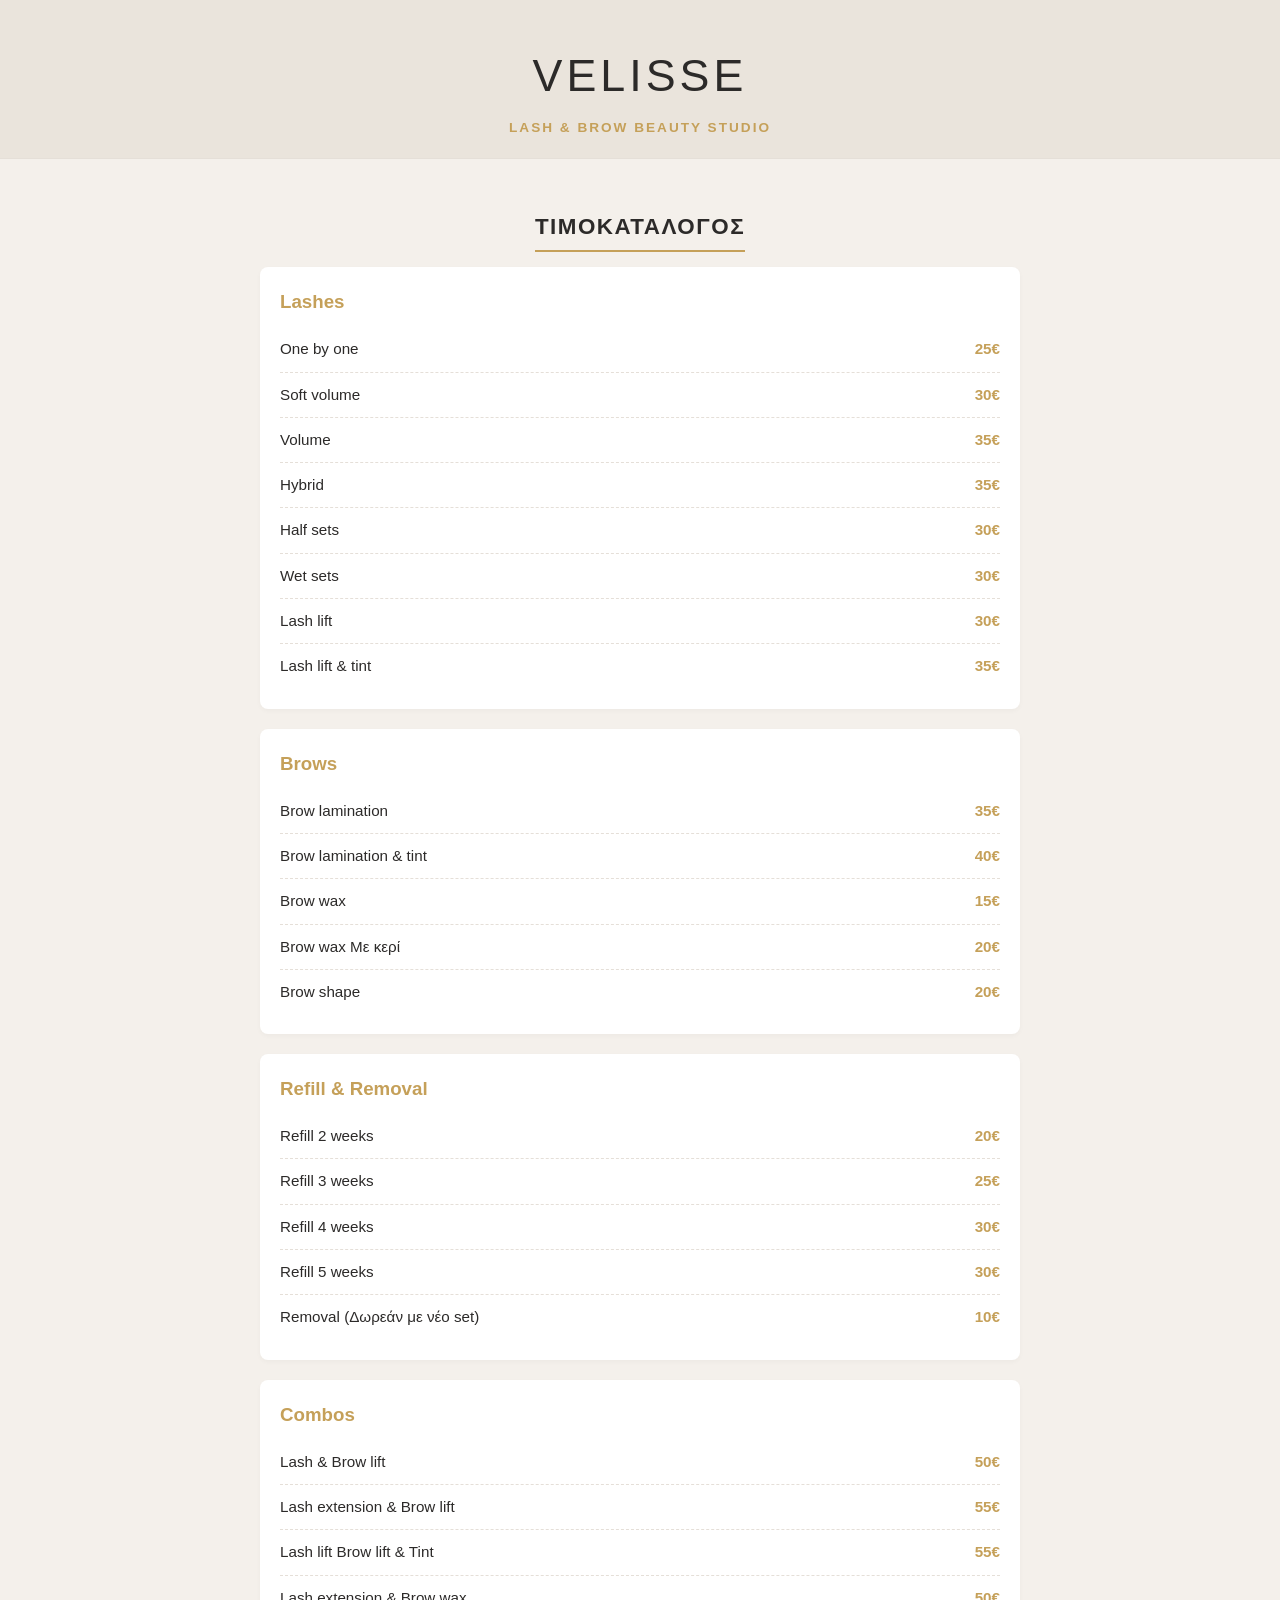
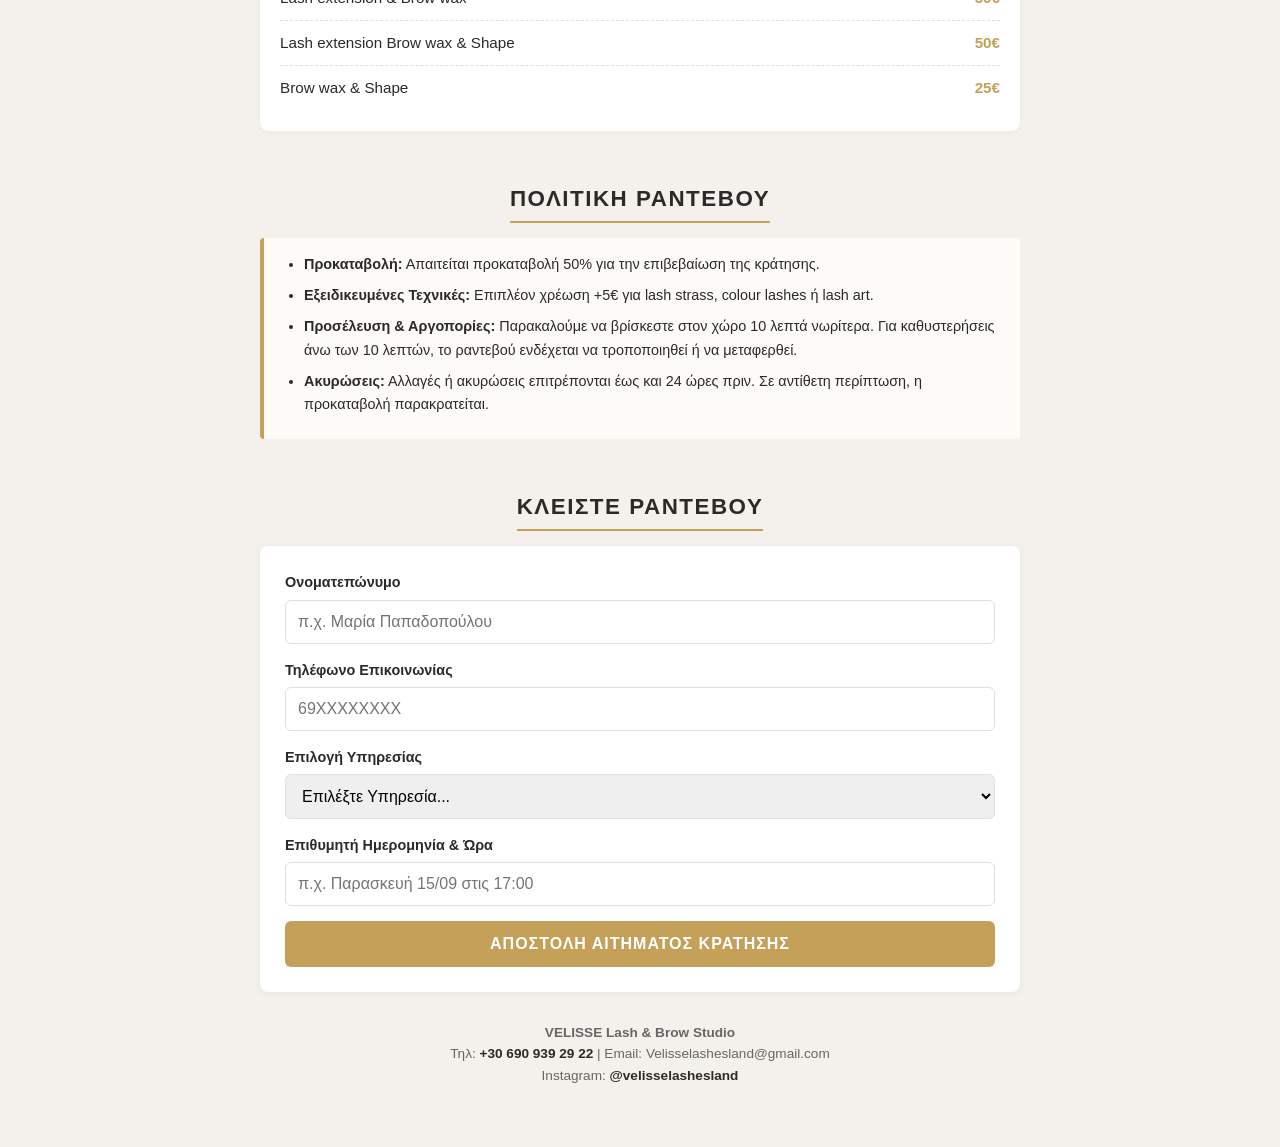
<file: Index.html>
<!DOCTYPE html>
<html lang="el">
<head>
    <meta charset="UTF-8">
    <meta name="viewport" content="width=device-width, initial-scale=1.0">
    <title>VELISSE | Lash & Brow Beauty Studio</title>
    <style>
        :root {
            --bg-color: #f4f0eb;
            --card-bg: #ffffff;
            --primary-color: #2c2a29;
            --accent-gold: #c5a059;
            --text-muted: #666666;
            --border-color: #e5dfd8;
        }

        * { box-sizing: border-box; margin: 0; padding: 0; font-family: 'Segoe UI', Tahoma, Geneva, Verdana, sans-serif; }
        body { background-color: var(--bg-color); color: var(--primary-color); line-height: 1.6; padding-bottom: 40px; }
        
        header { text-align: center; padding: 40px 20px 20px; background: #eae4dc; border-bottom: 1px solid var(--border-color); }
        header h1 { font-size: 2.8rem; letter-spacing: 4px; font-weight: 300; margin-bottom: 5px; color: var(--primary-color); }
        header p { text-transform: uppercase; letter-spacing: 2px; font-size: 0.85rem; color: var(--accent-gold); font-weight: 600; }

        .container { max-width: 800px; margin: 0 auto; padding: 20px; }

        .section-title { font-size: 1.4rem; text-align: center; margin: 30px 0 15px; text-transform: uppercase; letter-spacing: 1.5px; color: var(--primary-color); border-bottom: 2px solid var(--accent-gold); display: inline-block; padding-bottom: 5px; }
        .center-wrapper { text-align: center; }

        .price-card { background: var(--card-bg); border-radius: 8px; padding: 20px; margin-bottom: 20px; box-shadow: 0 2px 5px rgba(0,0,0,0.03); }
        .price-item { display: flex; justify-content: space-between; border-bottom: 1px dashed var(--border-color); padding: 10px 0; font-size: 0.95rem; }
        .price-item:last-child { border-bottom: none; }
        .price { font-weight: bold; color: var(--accent-gold); }

        .policy-box { background: #fdfbf7; border-left: 4px solid var(--accent-gold); padding: 15px 20px; border-radius: 4px; font-size: 0.9rem; margin-bottom: 20px; }
        .policy-box ul { padding-left: 20px; }
        .policy-box li { margin-bottom: 8px; }

        form { background: var(--card-bg); padding: 25px; border-radius: 8px; box-shadow: 0 2px 8px rgba(0,0,0,0.05); }
        .form-group { margin-bottom: 15px; }
        .form-group label { display: block; margin-bottom: 5px; font-size: 0.9rem; font-weight: 600; }
        .form-group input, .form-group select, .form-group textarea { width: 100%; padding: 12px; border: 1px solid var(--border-color); border-radius: 6px; font-size: 1rem; }
        
        .btn-submit { width: 100%; background: var(--accent-gold); color: white; border: none; padding: 14px; border-radius: 6px; font-size: 1rem; font-weight: bold; cursor: pointer; transition: background 0.3s; text-transform: uppercase; letter-spacing: 1px; }
        .btn-submit:hover { background: #b08d4b; }

        footer { text-align: center; margin-top: 30px; font-size: 0.85rem; color: var(--text-muted); }
        footer a { color: var(--primary-color); text-decoration: none; font-weight: bold; }
    </style>
</head>
<body>

    <header>
        <h1>VELISSE</h1>
        <p>Lash & Brow Beauty Studio</p>
    </header>

    <div class="container">

        <!-- ΤΙΜΟΚΑΤΑΛΟΓΟΣ -->
        <div class="center-wrapper">
            <h2 class="section-title">Τιμοκατάλογος</h2>
        </div>

        <div class="price-card">
            <h3 style="color: var(--accent-gold); margin-bottom: 10px;">Lashes</h3>
            <div class="price-item"><span>One by one</span> <span class="price">25€</span></div>
            <div class="price-item"><span>Soft volume</span> <span class="price">30€</span></div>
            <div class="price-item"><span>Volume</span> <span class="price">35€</span></div>
            <div class="price-item"><span>Hybrid</span> <span class="price">35€</span></div>
            <div class="price-item"><span>Half sets</span> <span class="price">30€</span></div>
            <div class="price-item"><span>Wet sets</span> <span class="price">30€</span></div>
            <div class="price-item"><span>Lash lift</span> <span class="price">30€</span></div>
            <div class="price-item"><span>Lash lift & tint</span> <span class="price">35€</span></div>
        </div>

        <div class="price-card">
            <h3 style="color: var(--accent-gold); margin-bottom: 10px;">Brows</h3>
            <div class="price-item"><span>Brow lamination</span> <span class="price">35€</span></div>
            <div class="price-item"><span>Brow lamination & tint</span> <span class="price">40€</span></div>
            <div class="price-item"><span>Brow wax</span> <span class="price">15€</span></div>
            <div class="price-item"><span>Brow wax Με κερί</span> <span class="price">20€</span></div>
            <div class="price-item"><span>Brow shape</span> <span class="price">20€</span></div>
        </div>

        <div class="price-card">
            <h3 style="color: var(--accent-gold); margin-bottom: 10px;">Refill & Removal</h3>
            <div class="price-item"><span>Refill 2 weeks</span> <span class="price">20€</span></div>
            <div class="price-item"><span>Refill 3 weeks</span> <span class="price">25€</span></div>
            <div class="price-item"><span>Refill 4 weeks</span> <span class="price">30€</span></div>
            <div class="price-item"><span>Refill 5 weeks</span> <span class="price">30€</span></div>
            <div class="price-item"><span>Removal (Δωρεάν με νέο set)</span> <span class="price">10€</span></div>
        </div>

        <div class="price-card">
            <h3 style="color: var(--accent-gold); margin-bottom: 10px;">Combos</h3>
            <div class="price-item"><span>Lash & Brow lift</span> <span class="price">50€</span></div>
            <div class="price-item"><span>Lash extension & Brow lift</span> <span class="price">55€</span></div>
            <div class="price-item"><span>Lash lift Brow lift & Tint</span> <span class="price">55€</span></div>
            <div class="price-item"><span>Lash extension & Brow wax</span> <span class="price">50€</span></div>
            <div class="price-item"><span>Lash extension Brow wax & Shape</span> <span class="price">50€</span></div>
            <div class="price-item"><span>Brow wax & Shape</span> <span class="price">25€</span></div>
        </div>

        <!-- ΠΟΛΙΤΙΚΗ ΡΑΝΤΕΒΟΥ -->
        <div class="center-wrapper">
            <h2 class="section-title">Πολιτική Ραντεβού</h2>
        </div>
        
        <div class="policy-box">
            <ul>
                <li><strong>Προκαταβολή:</strong> Απαιτείται προκαταβολή 50% για την επιβεβαίωση της κράτησης.</li>
                <li><strong>Εξειδικευμένες Τεχνικές:</strong> Επιπλέον χρέωση +5€ για lash strass, colour lashes ή lash art.</li>
                <li><strong>Προσέλευση & Αργοπορίες:</strong> Παρακαλούμε να βρίσκεστε στον χώρο 10 λεπτά νωρίτερα. Για καθυστερήσεις άνω των 10 λεπτών, το ραντεβού ενδέχεται να τροποποιηθεί ή να μεταφερθεί.</li>
                <li><strong>Ακυρώσεις:</strong> Αλλαγές ή ακυρώσεις επιτρέπονται έως και 24 ώρες πριν. Σε αντίθετη περίπτωση, η προκαταβολή παρακρατείται.</li>
            </ul>
        </div>

        <!-- ΦΟΡΜΑ ΚΡΑΤΗΣΗΣ -->
        <div class="center-wrapper">
            <h2 class="section-title">Κλείστε Ραντεβού</h2>
        </div>

        <form id="bookingForm">
            <div class="form-group">
                <label for="name">Ονοματεπώνυμο</label>
                <input type="text" id="name" required placeholder="π.χ. Μαρία Παπαδοπούλου">
            </div>
            <div class="form-group">
                <label for="phone">Τηλέφωνο Επικοινωνίας</label>
                <input type="tel" id="phone" required placeholder="69XXXXXXXX">
            </div>
            <div class="form-group">
                <label for="service">Επιλογή Υπηρεσίας</label>
                <select id="service" required>
                    <option value="">Επιλέξτε Υπηρεσία...</option>
                    <optgroup label="Lashes">
                        <option value="One by one (25€)">One by one - 25€</option>
                        <option value="Soft volume (30€)">Soft volume - 30€</option>
                        <option value="Volume (35€)">Volume - 35€</option>
                        <option value="Hybrid (35€)">Hybrid - 35€</option>
                        <option value="Half sets (30€)">Half sets - 30€</option>
                        <option value="Wet sets (30€)">Wet sets - 30€</option>
                        <option value="Lash lift (30€)">Lash lift - 30€</option>
                        <option value="Lash lift & tint (35€)">Lash lift & tint - 35€</option>
                    </optgroup>
                    <optgroup label="Brows">
                        <option value="Brow lamination (35€)">Brow lamination - 35€</option>
                        <option value="Brow lamination & tint (40€)">Brow lamination & tint - 40€</option>
                        <option value="Brow wax (15€)">Brow wax - 15€</option>
                        <option value="Brow wax Με κερί (20€)">Brow wax Με κερί - 20€</option>
                        <option value="Brow shape (20€)">Brow shape - 20€</option>
                    </optgroup>
                    <optgroup label="Combos">
                        <option value="Lash & Brow lift (50€)">Lash & Brow lift - 50€</option>
                        <option value="Lash extension & Brow lift (55€)">Lash extension & Brow lift - 55€</option>
                        <option value="Lash lift Brow lift & Tint (55€)">Lash lift Brow lift & Tint - 55€</option>
                        <option value="Lash extension & Brow wax (50€)">Lash extension & Brow wax - 50€</option>
                        <option value="Lash extension Brow wax & Shape (50€)">Lash extension Brow wax & Shape - 50€</option>
                        <option value="Brow wax & Shape (25€)">Brow wax & Shape - 25€</option>
                    </optgroup>
                </select>
            </div>
            <div class="form-group">
                <label for="date">Επιθυμητή Ημερομηνία & Ώρα</label>
                <input type="text" id="date" required placeholder="π.χ. Παρασκευή 15/09 στις 17:00">
            </div>
            <button type="submit" class="btn-submit">Αποστολή Αιτήματος Κράτησης</button>
        </form>

        <footer>
            <p><strong>VELISSE Lash & Brow Studio</strong></p>
            <p>Τηλ: <a href="tel:+306909392922">+30 690 939 29 22</a> | Email: Velisselashesland@gmail.com</p>
            <p>Instagram: <a href="https://instagram.com/velisselashesland" target="_blank">@velisselashesland</a></p>
        </footer>

    </div>

    <script>
        document.getElementById('bookingForm').addEventListener('submit', function(e) {
            e.preventDefault();
            
            var name = document.getElementById('name').value;
            var phone = document.getElementById('phone').value;
            var service = document.getElementById('service').value;
            var date = document.getElementById('date').value;
            
            // Αριθμός WhatsApp (χωρίς +)
            var phoneNumber = "306909392922"; 
            
            var message = "Γεια σας! Θα ήθελα να κλείσω ραντεβού στο VELISSE.%0A%0A" +
                          "👤 *Όνομα:* " + encodeURIComponent(name) + "%0A" +
                          "📞 *Τηλέφωνο:* " + encodeURIComponent(phone) + "%0A" +
                          "✨ *Υπηρεσία:* " + encodeURIComponent(service) + "%0A" +
                          "📅 *Ημερομηνία/Ώρα:* " + encodeURIComponent(date);
            
            // Ανοίγει απευθείας το WhatsApp της πελάτισσας με προσυμπληρωμένο το μήνυμα
            window.open("https://wa.me/" + phoneNumber + "?text=" + message, '_blank');
        });
    </script>
</body>
</html>
</file>
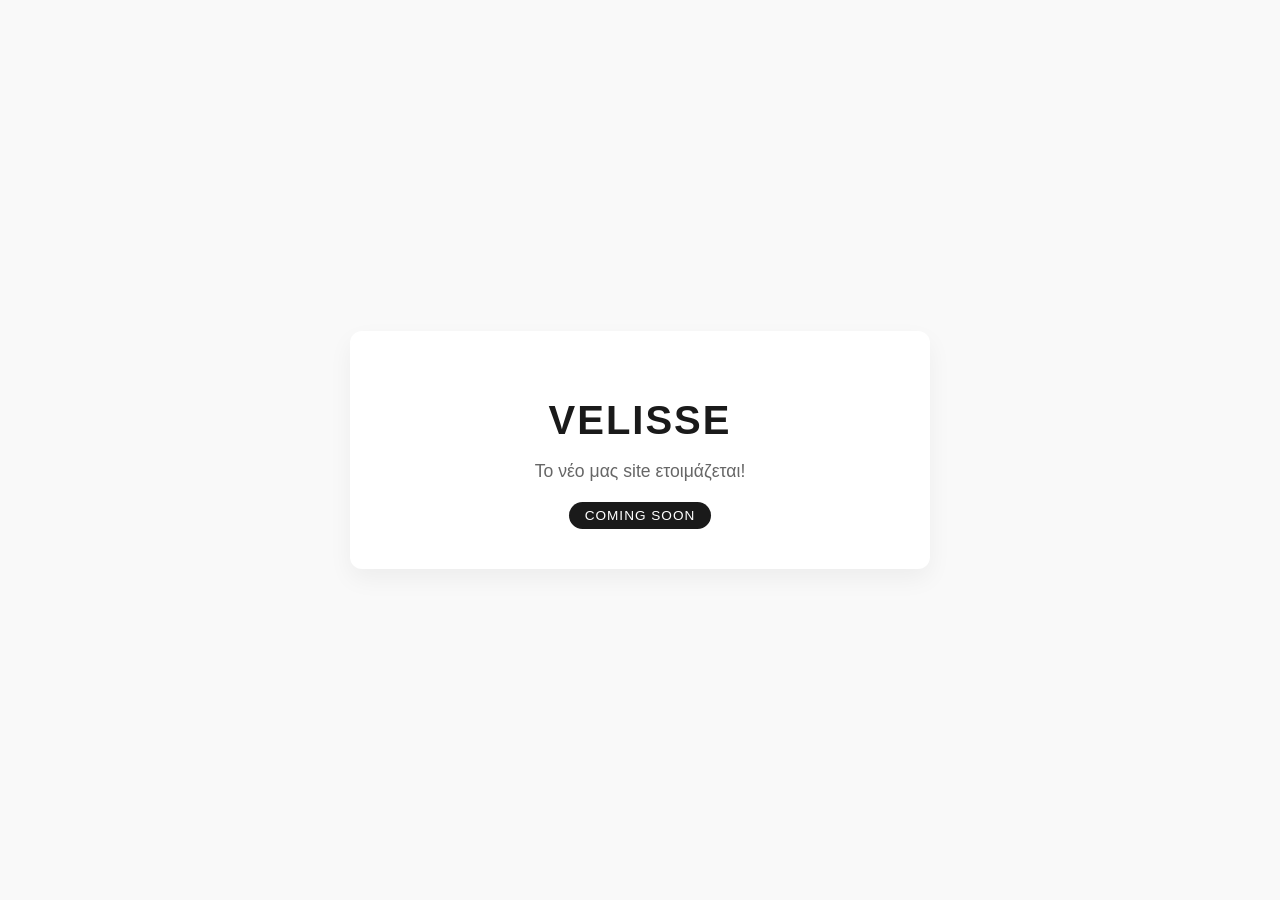
<file: site1.html>
<!DOCTYPE html>
<html lang="el">
<head>
    <meta charset="UTF-8">
    <meta name="viewport" content="width=device-width, initial-scale=1.0">
    <title>Velisse - Coming Soon</title>
    <style>
        body {
            margin: 0;
            padding: 0;
            font-family: 'Segoe UI', Tahoma, Geneva, Verdana, sans-serif;
            background-color: #f9f9f9;
            color: #1a1a1a;
            display: flex;
            justify-content: center;
            align-items: center;
            height: 100vh;
            text-align: center;
        }
        .container {
            padding: 40px;
            background: #ffffff;
            box-shadow: 0 10px 25px rgba(0,0,0,0.05);
            border-radius: 12px;
            max-width: 500px;
            width: 80%;
        }
        h1 {
            font-size: 2.5rem;
            margin-bottom: 10px;
            letter-spacing: 2px;
        }
        p {
            font-size: 1.1rem;
            color: #666;
            margin-bottom: 20px;
        }
        .badge {
            display: inline-block;
            padding: 6px 16px;
            background-color: #1a1a1a;
            color: #fff;
            border-radius: 20px;
            font-size: 0.85rem;
            text-transform: uppercase;
            letter-spacing: 1px;
        }
    </style>
</head>
<body>
    <div class="container">
        <h1>VELISSE</h1>
        <p>Το νέο μας site ετοιμάζεται!</p>
        <div class="badge">Coming Soon</div>
    </div>
</body>
</html>
</file>
